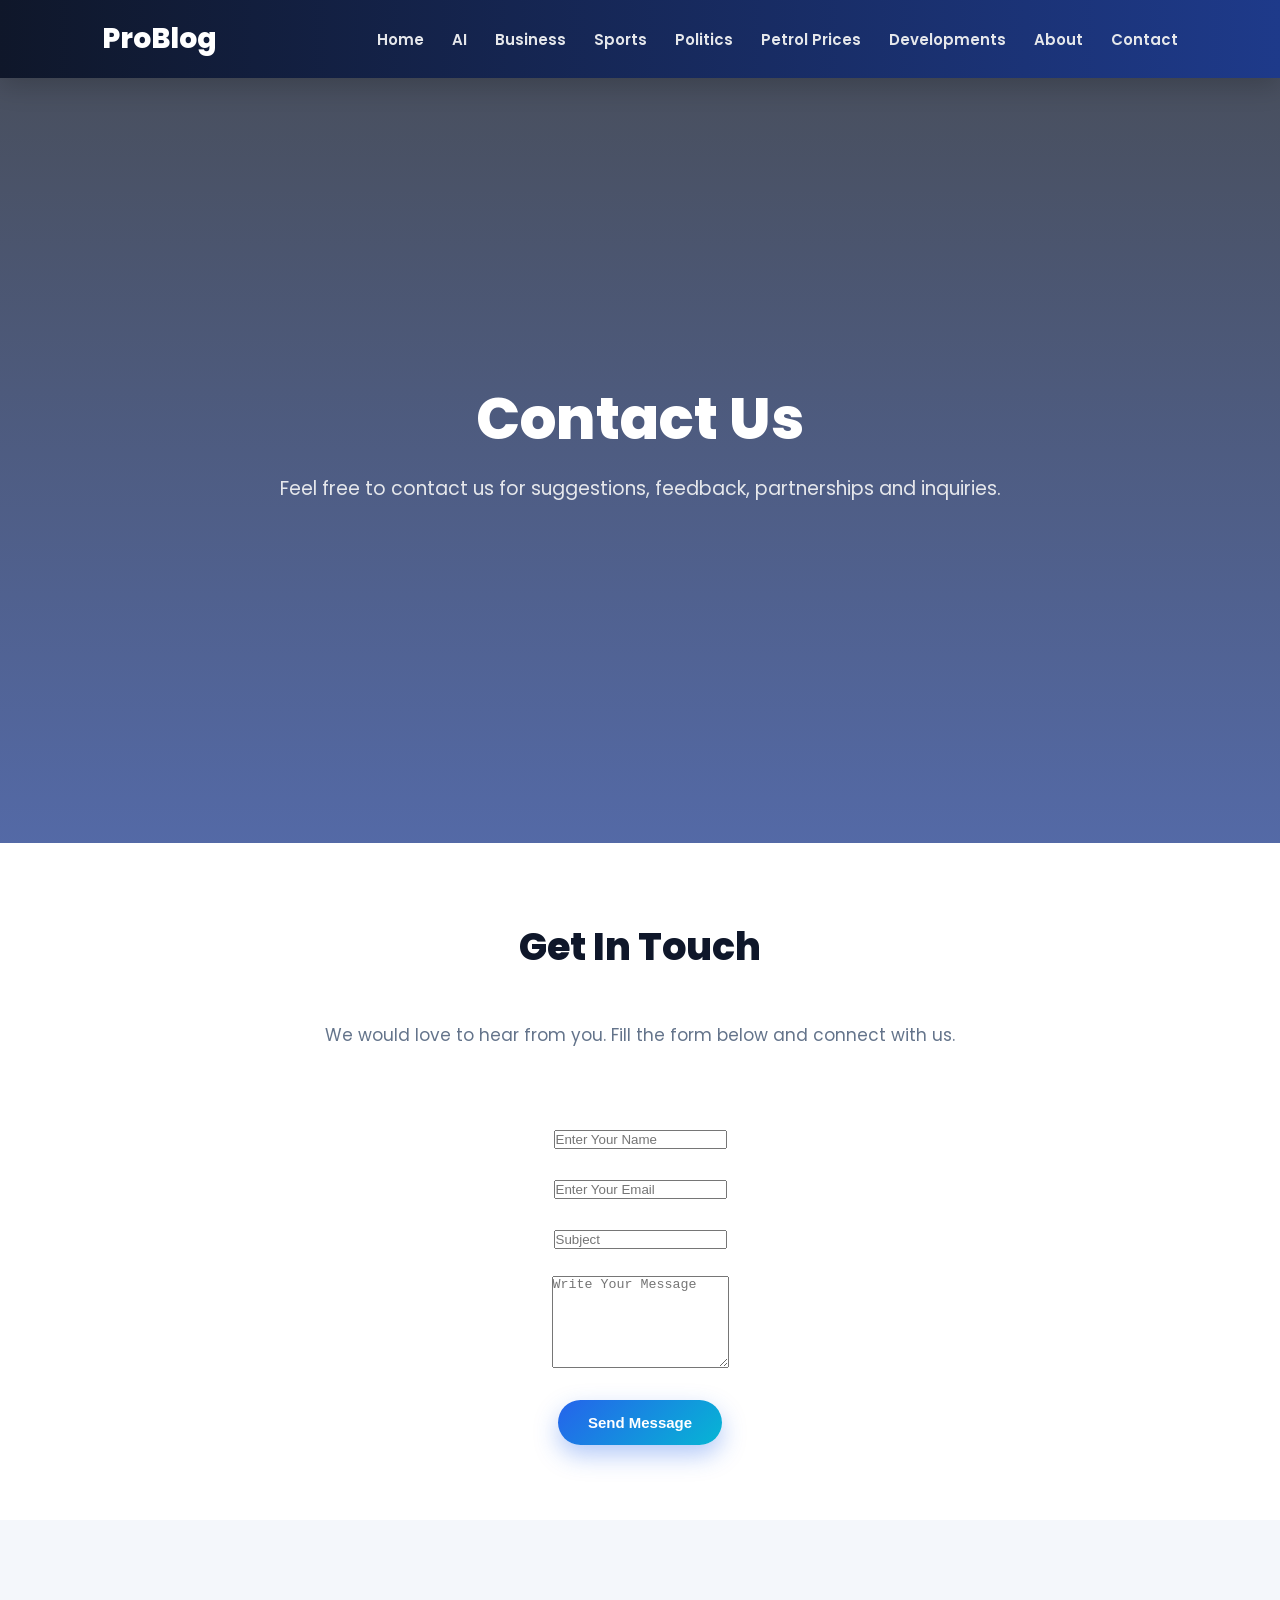
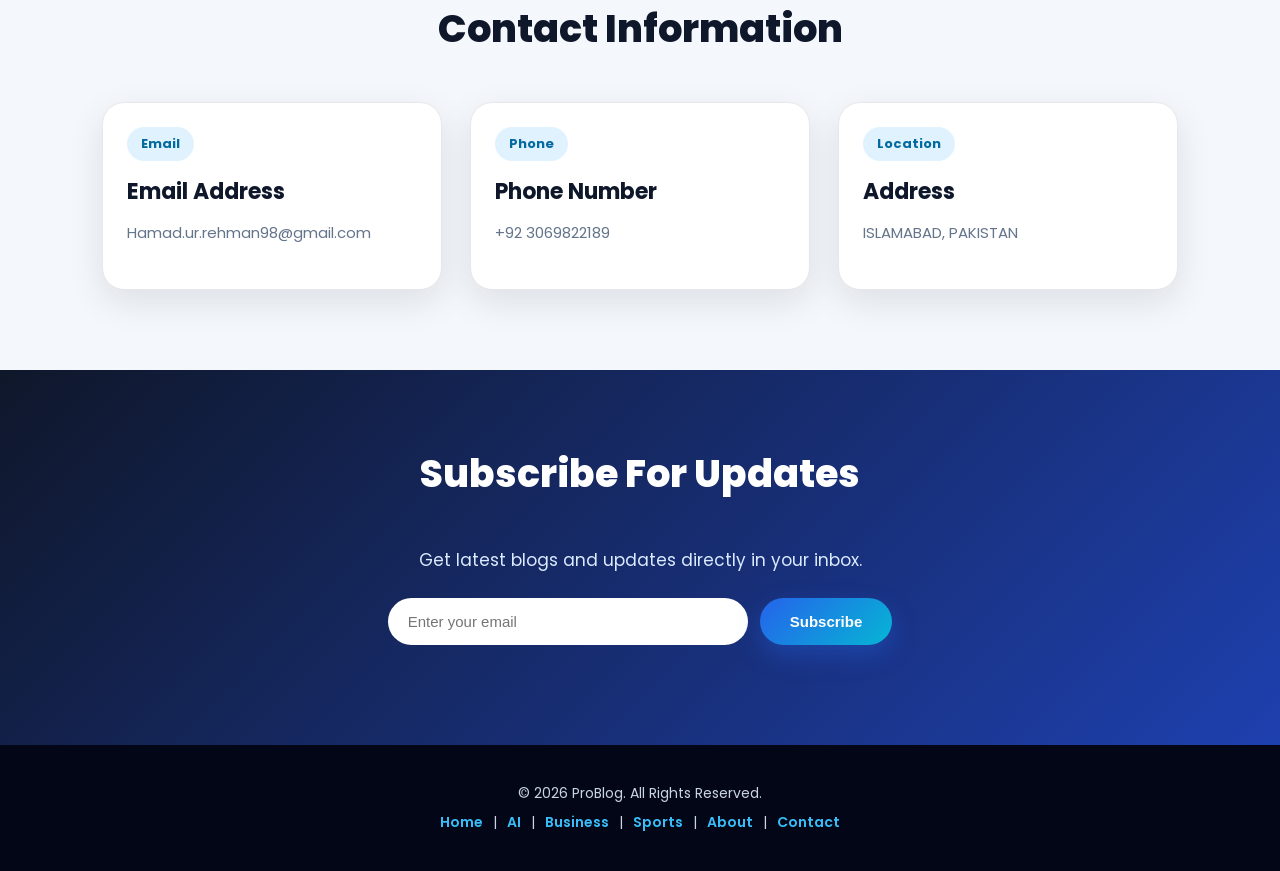
<file: contact.html>
<!DOCTYPE html>
<html lang="en">

<head>

  <meta charset="UTF-8" />

  <meta name="viewport" content="width=device-width, initial-scale=1.0" />

  <title>Contact Us - ProBlog</title>

  <!-- CSS -->
  <link rel="stylesheet" href="style.css" />

</head>

<body>

  <!-- HEADER -->
  <header class="header">

    <div class="logo">
      ProBlog
    </div>

    <nav id="navMenu">

      <a href="index.html">Home</a>

      <a href="ai.html">AI</a>

      <a href="business.html">Business</a>

      <a href="sports.html">Sports</a>

      <a href="politics-pakistan.html">
        Politics
      </a>

      <a href="petrol-prices.html">
        Petrol Prices
      </a>

      <a href="latest-developments.html">
        Developments
      </a>

      <a href="about.html">
        About
      </a>

      <a href="contact.html">
        Contact
      </a>

    </nav>

    <button class="menu-btn" onclick="toggleMenu()">
      ☰
    </button>

  </header>

  <!-- HERO -->
  <section class="hero">

    <div class="hero-content">

      <h1>
        Contact Us
      </h1>

      <p>
        Feel free to contact us for suggestions,
        feedback, partnerships and inquiries.
      </p>

    </div>

  </section>

  <!-- CONTACT SECTION -->
  <section class="about">

    <h2>
      Get In Touch
    </h2>

    <p>
      We would love to hear from you.
      Fill the form below and connect with us.
    </p>

    <br><br>

    <!-- CONTACT FORM -->
    <form class="contact-form">

      <input
        type="text"
        placeholder="Enter Your Name"
        required
      />

      <br><br>

      <input
        type="email"
        placeholder="Enter Your Email"
        required
      />

      <br><br>

      <input
        type="text"
        placeholder="Subject"
        required
      />

      <br><br>

      <textarea
        rows="6"
        placeholder="Write Your Message"
        required
      ></textarea>

      <br><br>

      <button type="submit" class="btn">
        Send Message
      </button>

    </form>

  </section>

  <!-- CONTACT INFO -->
  <section class="blog-section">

    <h2>
      Contact Information
    </h2>

    <div class="blog-container">

      <!-- EMAIL -->
      <div class="blog-card">

        <div class="blog-content">

          <span>Email</span>

          <h3>
            Email Address
          </h3>

          <p>
            Hamad.ur.rehman98@gmail.com
          </p>

        </div>

      </div>

      <!-- PHONE -->
      <div class="blog-card">

        <div class="blog-content">

          <span>Phone</span>

          <h3>
            Phone Number
          </h3>

          <p>
            +92 3069822189
          </p>

        </div>

      </div>

      <!-- LOCATION -->
      <div class="blog-card">

        <div class="blog-content">

          <span>Location</span>

          <h3>
            Address
          </h3>

          <p>
             ISLAMABAD, PAKISTAN
          </p>

        </div>

      </div>

    </div>

  </section>

  <!-- NEWSLETTER -->
  <section class="newsletter">

    <h2>
      Subscribe For Updates
    </h2>

    <p>
      Get latest blogs and updates directly in your inbox.
    </p>

    <form onsubmit="subscribeUser(event)">

      <input
        type="email"
        id="email"
        placeholder="Enter your email"
        required
      />

      <button type="submit">
        Subscribe
      </button>

    </form>

    <p id="message"></p>

  </section>

  <!-- FOOTER -->
  <footer>

    <p>
      © 2026 ProBlog. All Rights Reserved.
    </p>

    <p>

      <a href="index.html">Home</a> |

      <a href="ai.html">AI</a> |

      <a href="business.html">Business</a> |

      <a href="sports.html">Sports</a> |

      <a href="about.html">About</a> |

      <a href="contact.html">Contact</a>

    </p>

  </footer>

  <!-- JS -->
  <script src="script.js"></script>

</body>
</html>
</file>
<file: style.css>
@import url('https://fonts.googleapis.com/css2?family=Poppins:wght@300;400;500;600;700;800&display=swap');

* {
  margin: 0;
  padding: 0;
  box-sizing: border-box;
}

html {
  scroll-behavior: smooth;
}

body {
  font-family: 'Poppins', sans-serif;
  background: #f4f7fb;
  color: #1f2937;
}

/* Header */
.header {
  width: 100%;
  padding: 18px 8%;
  background: linear-gradient(90deg, #0f172a, #1e3a8a);
  display: flex;
  justify-content: space-between;
  align-items: center;
  position: sticky;
  top: 0;
  z-index: 1000;
  box-shadow: 0 8px 25px rgba(0, 0, 0, 0.18);
}

.logo {
  font-size: 28px;
  font-weight: 800;
  color: #ffffff;
}

nav a {
  color: #e5e7eb;
  text-decoration: none;
  margin-left: 24px;
  font-size: 15px;
  font-weight: 600;
  transition: 0.3s;
}

nav a:hover {
  color: #38bdf8;
}

.menu-btn {
  display: none;
  background: none;
  border: none;
  color: #ffffff;
  font-size: 28px;
  cursor: pointer;
}

/* Hero */
.hero {
  min-height: 85vh;
  background:
    linear-gradient(rgba(15, 23, 42, 0.75), rgba(30, 58, 138, 0.75)),
    url("https://images.unsplash.com/photo-1499750310107-5fef28a66643") center/cover no-repeat;
  display: flex;
  justify-content: center;
  align-items: center;
  text-align: center;
  padding: 80px 8%;
  color: white;
}

.hero-content {
  max-width: 850px;
  animation: fadeUp 1s ease;
}

.hero-content h1 {
  font-size: 58px;
  line-height: 1.2;
  font-weight: 800;
  margin-bottom: 20px;
}

.hero-content p {
  font-size: 19px;
  line-height: 1.7;
  color: #e5e7eb;
  margin-bottom: 32px;
}

/* Buttons */
.btn,
.blog-content button,
.newsletter button {
  display: inline-block;
  padding: 14px 30px;
  background: linear-gradient(135deg, #2563eb, #06b6d4);
  color: white;
  border: none;
  border-radius: 35px;
  font-size: 15px;
  font-weight: 700;
  cursor: pointer;
  text-decoration: none;
  transition: 0.3s;
  box-shadow: 0 10px 25px rgba(37, 99, 235, 0.35);
}

.btn:hover,
.blog-content button:hover,
.newsletter button:hover {
  transform: translateY(-3px);
  box-shadow: 0 14px 35px rgba(37, 99, 235, 0.45);
}

/* Blog Section */
.blog-section {
  padding: 80px 8%;
}

.blog-section h2,
.about h2,
.newsletter h2 {
  text-align: center;
  font-size: 38px;
  font-weight: 800;
  color: #0f172a;
  margin-bottom: 45px;
}

.blog-container {
  display: grid;
  grid-template-columns: repeat(3, 1fr);
  gap: 28px;
}

.blog-card {
  background: white;
  border-radius: 22px;
  overflow: hidden;
  box-shadow: 0 12px 35px rgba(15, 23, 42, 0.10);
  transition: 0.35s;
  border: 1px solid #e5e7eb;
}

.blog-card:hover {
  transform: translateY(-10px);
  box-shadow: 0 22px 50px rgba(15, 23, 42, 0.18);
}

.blog-card img {
  width: 100%;
  height: 230px;
  object-fit: cover;
  transition: 0.4s;
}

.blog-card:hover img {
  transform: scale(1.05);
}

.blog-content {
  padding: 24px;
}

.blog-content span {
  display: inline-block;
  padding: 7px 14px;
  background: #e0f2fe;
  color: #0369a1;
  border-radius: 30px;
  font-size: 13px;
  font-weight: 700;
  margin-bottom: 14px;
}

.blog-content h3 {
  font-size: 22px;
  color: #0f172a;
  margin-bottom: 12px;
}

.blog-content p {
  font-size: 15px;
  color: #64748b;
  line-height: 1.7;
  margin-bottom: 20px;
}

.blog-content a {
  text-decoration: none;
}

/* About */
.about {
  padding: 75px 10%;
  background: #ffffff;
  text-align: center;
}

.about p {
  max-width: 850px;
  margin: 0 auto 25px;
  color: #64748b;
  font-size: 17px;
  line-height: 1.8;
}

.about-image {
  width: 180px;
  height: 180px;
  border-radius: 50%;
  object-fit: cover;
  margin-bottom: 30px;
  border: 6px solid #2563eb;
  box-shadow: 0 12px 30px rgba(0,0,0,0.15);
}

/* Newsletter */
.newsletter {
  padding: 75px 8%;
  text-align: center;
  background: linear-gradient(135deg, #0f172a, #1e40af);
  color: white;
}

.newsletter h2 {
  color: white;
}

.newsletter p {
  font-size: 17px;
  color: #dbeafe;
  margin-bottom: 25px;
}

.newsletter form {
  display: flex;
  justify-content: center;
  gap: 12px;
  flex-wrap: wrap;
}

.newsletter input {
  width: 360px;
  max-width: 100%;
  padding: 15px 20px;
  border-radius: 35px;
  border: none;
  outline: none;
  font-size: 15px;
}

.newsletter input:focus {
  box-shadow: 0 0 0 4px rgba(56, 189, 248, 0.35);
}

#message {
  margin-top: 18px;
  font-weight: 600;
  color: white;
}

/* Footer */
footer {
  background: #020617;
  color: #cbd5e1;
  text-align: center;
  padding: 30px 8%;
}

footer p {
  margin: 8px 0;
  font-size: 14px;
}

footer a {
  color: #38bdf8;
  text-decoration: none;
  margin: 0 6px;
  font-weight: 600;
}

footer a:hover {
  color: white;
}

/* Animation */
@keyframes fadeUp {
  from {
    opacity: 0;
    transform: translateY(35px);
  }

  to {
    opacity: 1;
    transform: translateY(0);
  }
}

/* Tablet */
@media (max-width: 992px) {
  .hero-content h1 {
    font-size: 44px;
  }

  .blog-container {
    grid-template-columns: repeat(2, 1fr);
  }
}

/* Mobile */
@media (max-width: 700px) {
  .header {
    padding: 16px 6%;
  }

  nav {
    display: none;
    position: absolute;
    top: 70px;
    right: 6%;
    width: 240px;
    background: white;
    border-radius: 18px;
    padding: 20px;
    box-shadow: 0 18px 45px rgba(0,0,0,0.18);
  }

  nav.active {
    display: block;
  }

  nav a {
    display: block;
    color: #0f172a;
    margin: 16px 0;
  }

  nav a:hover {
    color: #2563eb;
  }

  .menu-btn {
    display: block;
  }

  .hero {
    min-height: 75vh;
    padding: 70px 6%;
  }

  .hero-content h1 {
    font-size: 35px;
  }

  .hero-content p {
    font-size: 16px;
  }

  .blog-section {
    padding: 60px 6%;
  }

  .blog-section h2,
  .about h2,
  .newsletter h2 {
    font-size: 30px;
  }

  .blog-container {
    grid-template-columns: 1fr;
  }

  .about,
  .newsletter {
    padding: 60px 6%;
  }

  .newsletter form {
    flex-direction: column;
    align-items: center;
  }

  .newsletter button {
    width: 100%;
    max-width: 360px;
  }
}
</file>
